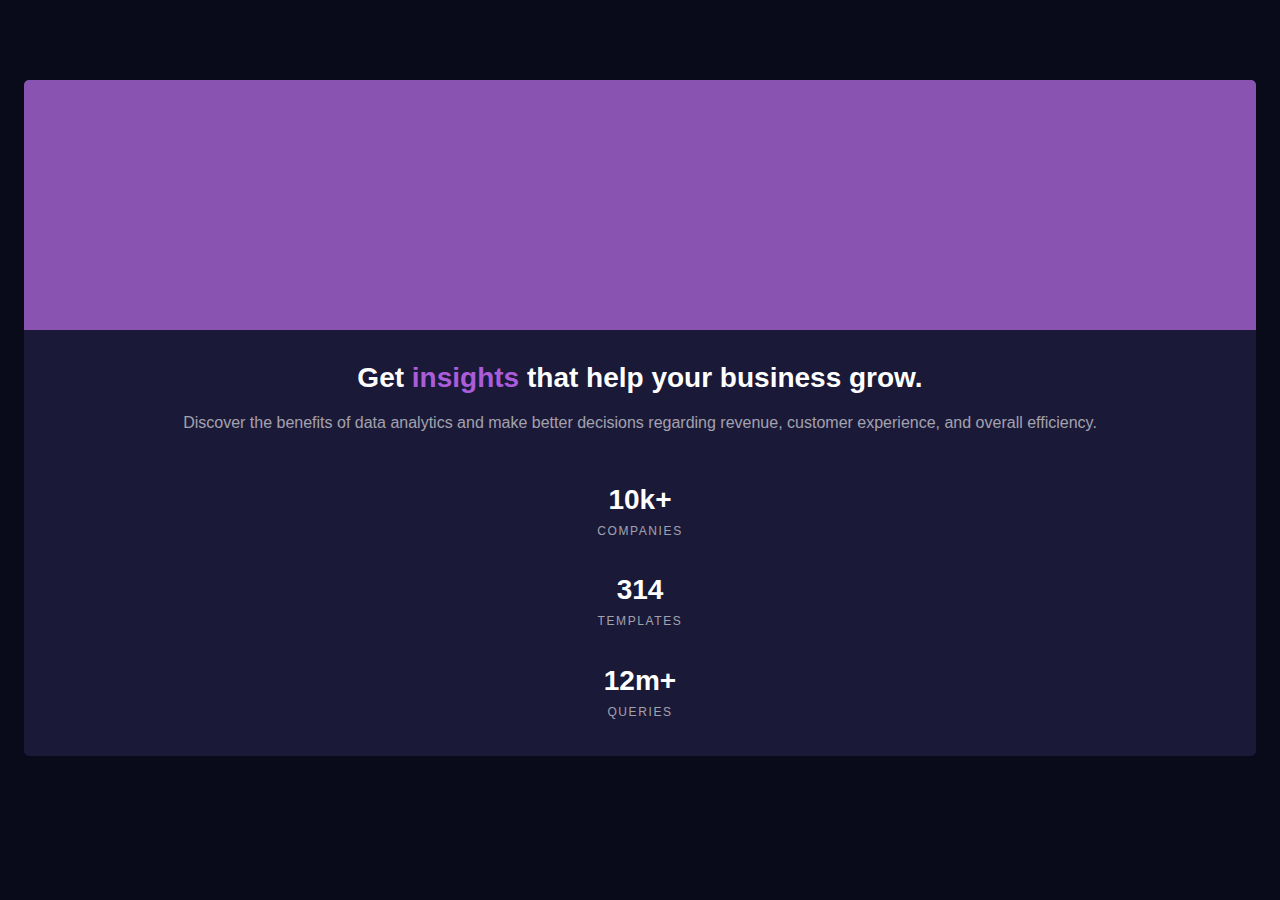
<file: index.html>
<!DOCTYPE html>
<html lang="en">
<head>
  <meta charset="UTF-8">
  <meta http-equiv="X-UA-Compatible" content="IE=edge">
  <meta name="viewport" content="width=device-width, initial-scale=1.0">
  <title>Stats preview card component</title>
  <link rel="stylesheet" href="./style.css">
  <link rel="shortcut icon" type="image/jpg" href="https://trydifferentusername.github.io/assets/favicon-32x32.png"/>
</head>
<body>
  <div class="preview-card">
    <div class="preview-card__img">
    </div>
    <div class="preview-card__text">
      <div class="preview-card__heading"> 
        Get <span>insights</span> that help your business grow.
      </div>
      <div class="preview-card__body"> Discover the benefits of data analytics and make better decisions regarding revenue, customer 
        experience, and overall efficiency.
      </div>
      <div class="preview-card__stats">
        <div>
          <div class="preview-card__num">10k+</div>
          <div class="preview-card__subheading">companies</div>
        </div>
        <div>
          <div class="preview-card__num">314</div>
          <div class="preview-card__subheading">templates</div>
        </div>
        <div>
          <div class="preview-card__num">12m+</div>
          <div class="preview-card__subheading">queries</div>
        </div>
      </div>
    </div>   
  </div>
</body>
</html>
</file>
<file: style.css>
@import url("https://fonts.google.com/specimen/Inter");

:root {
  --very-dark-blue: hsl(233, 47%, 7%);
  --dark-blue: hsl(244, 38%, 16%);
  --soft-violet: hsl(277, 64%, 61%);
  --white: hsl(0, 0%, 100%);
  --lightly-white: hsla(0, 0%, 100%, 0.75);
  --slightly-white: hsla(0, 0%, 100%, 0.6);
}
body {
  margin: 0;
  padding: 0;
  box-sizing: border-box;
  background-color: var(--very-dark-blue);
  padding: 5rem 1.5rem;
  scroll-behavior: smooth;
}
html {
  font-family: "Inter", sans-serif;
}
.preview-card {
  background-color: var(--dark-blue);
  border-radius: 5px;
  display: flex;
  flex-direction: column;
  width: 100%;
}
.preview-card__img {
  overflow: hidden;
  min-height: 250px;
  background: linear-gradient(
      rgb(179, 106, 224, 0.72),
      rgb(179, 106, 224, 0.72)
    ),
    url("https://trydifferentusername.github.io/assets/image-header-mobile.jpg");
  background-size: cover;
  background-repeat: no-repeat;
  border-radius: 5px 5px 0 0;
  max-width: 100%;
  max-height: 100%;
}

.preview-card__text {
  height: 65%;
}

.preview-card__text {
  display: flex;
  flex-direction: column;
  justify-content: space-between;
  gap: 1rem;
  padding: 2rem 2rem 0;
  text-align: center;
}
.preview-card__heading {
  color: var(--white);
  font-size: 28px;
  font-weight: 700;
}
.preview-card__num {
  color: var(--white);
  font-size: 28px;
  font-weight: 700;
}
.preview-card__heading > span {
  color: var(--soft-violet);
}
.preview-card__body {
  color: var(--slightly-white);
  line-height: 1.6rem;
  margin-bottom: 2rem;
}
.preview-card__subheading {
  text-transform: uppercase;
  color: var(--slightly-white);
  font-size: 12px;
  padding: 0.5rem;
  margin-bottom: 1.8rem;
  letter-spacing: 0.1rem;
}
@media screen and (min-width: 1440px) {
  .preview-card {
    display: flex;
    flex-direction: row-reverse;
  }
  .preview-card__img {
    min-width: 50%;
    border-radius: 0 5px 5px 0;
  }
  .preview-card__heading {
    padding: 4rem 5rem 1rem 1rem;
    font-size: 32px;
  }
  .preview-card__body {
    padding: 0 5rem 1rem 2rem;
    font-size: 24px;
    text-align: left;
  }
  .preview-card__stats {
    display: flex;
    justify-content: space-around;
    padding-right: 12rem;
  }
  .preview-card__img {
    background: linear-gradient(
        rgb(179, 106, 224, 0.72),
        rgb(179, 106, 224, 0.72)
      ),
      url("https://trydifferentusername.github.io/assets/image-header-desktop.jpg");
    min-width: 35%;
  }
}
</file>
